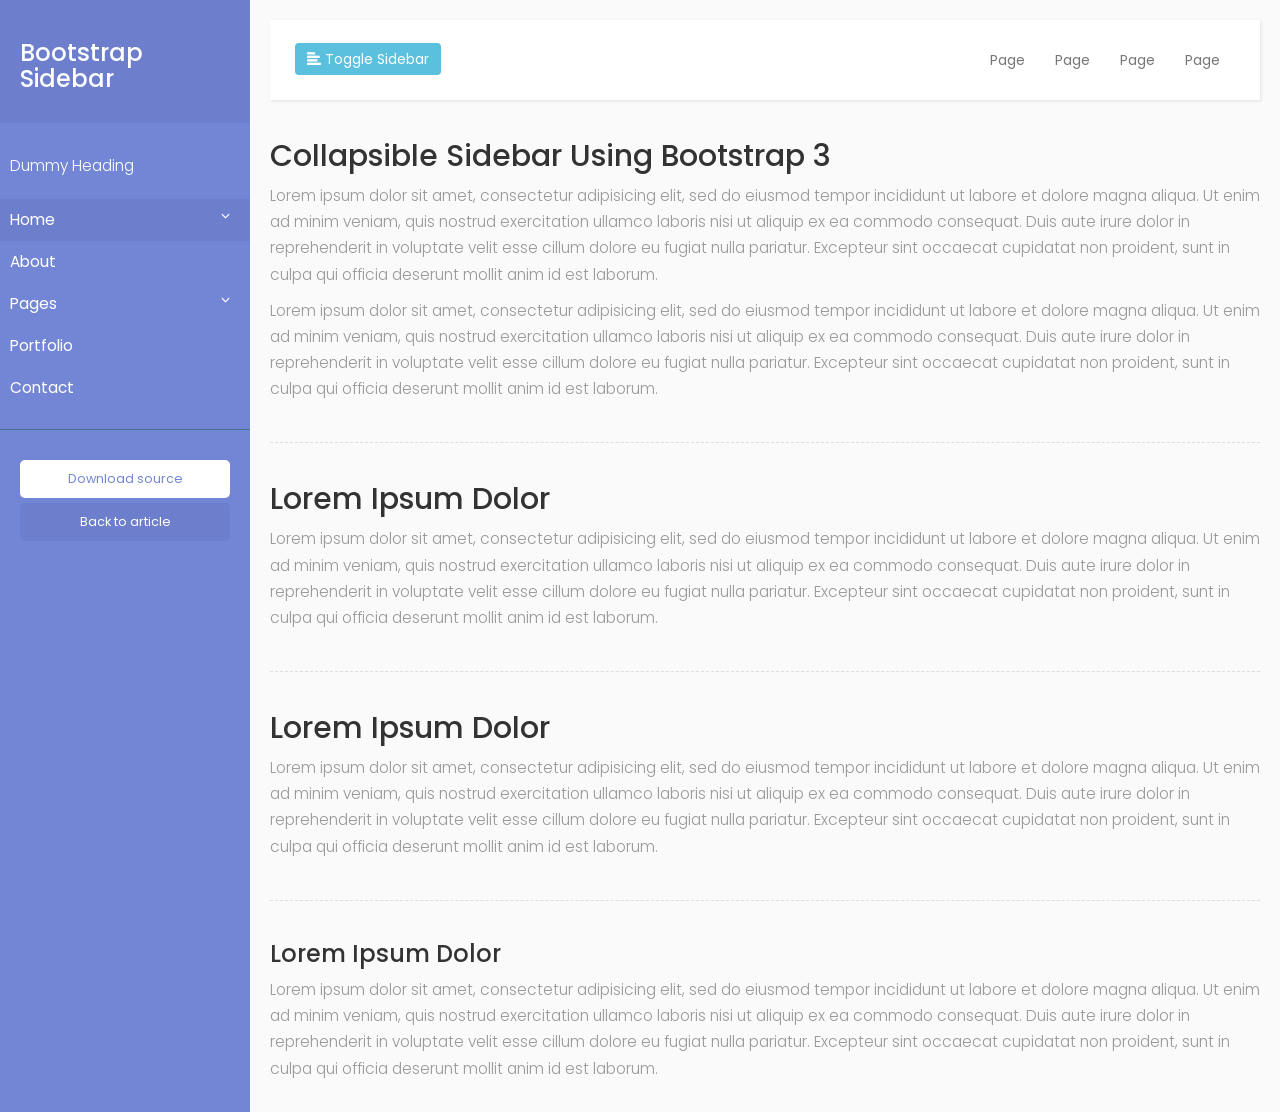
<file: IonicTutorials/bootstrap-3/index.html>
<!DOCTYPE html>
<html>
    <head>
        <meta charset="utf-8">
        <meta name="viewport" content="width=device-width, initial-scale=1.0">
        <meta http-equiv="X-UA-Compatible" content="IE=edge">

        <title>Collapsible sidebar using Bootstrap 3</title>

         <!-- Bootstrap CSS CDN -->
        <link rel="stylesheet" href="https://maxcdn.bootstrapcdn.com/bootstrap/3.3.7/css/bootstrap.min.css">
        <!-- Our Custom CSS -->
        <link rel="stylesheet" href="style.css">
    </head>
    <body>



        <div class="wrapper">
            <!-- Sidebar Holder -->
            <nav id="sidebar">
                <div class="sidebar-header">
                    <h3>Bootstrap Sidebar</h3>
                </div>

                <ul class="list-unstyled components">
                    <p>Dummy Heading</p>
                    <li class="active">
                        <a href="#homeSubmenu" data-toggle="collapse" aria-expanded="false">Home</a>
                        <ul class="collapse list-unstyled" id="homeSubmenu">
                            <li><a href="#">Home 1</a></li>
                            <li><a href="#">Home 2</a></li>
                            <li><a href="#">Home 3</a></li>
                        </ul>
                    </li>
                    <li>
                        <a href="#">About</a>
                        <a href="#pageSubmenu" data-toggle="collapse" aria-expanded="false">Pages</a>
                        <ul class="collapse list-unstyled" id="pageSubmenu">
                            <li><a href="#">Page 1</a></li>
                            <li><a href="#">Page 2</a></li>
                            <li><a href="#">Page 3</a></li>
                        </ul>
                    </li>
                    <li>
                        <a href="#">Portfolio</a>
                    </li>
                    <li>
                        <a href="#">Contact</a>
                    </li>
                </ul>

                <ul class="list-unstyled CTAs">
                    <li><a href="https://bootstrapious.com/tutorial/files/sidebar.zip" class="download">Download source</a></li>
                    <li><a href="https://bootstrapious.com/p/bootstrap-sidebar" class="article">Back to article</a></li>
                </ul>
            </nav>

            <!-- Page Content Holder -->
            <div id="content">

                <nav class="navbar navbar-default">
                    <div class="container-fluid">

                        <div class="navbar-header">
                            <button type="button" id="sidebarCollapse" class="btn btn-info navbar-btn">
                                <i class="glyphicon glyphicon-align-left"></i>
                                <span>Toggle Sidebar</span>
                            </button>
                        </div>

                        <div class="collapse navbar-collapse" id="bs-example-navbar-collapse-1">
                            <ul class="nav navbar-nav navbar-right">
                                <li><a href="#">Page</a></li>
                                <li><a href="#">Page</a></li>
                                <li><a href="#">Page</a></li>
                                <li><a href="#">Page</a></li>
                            </ul>
                        </div>
                    </div>
                </nav>

                <h2>Collapsible Sidebar Using Bootstrap 3</h2>
                <p>Lorem ipsum dolor sit amet, consectetur adipisicing elit, sed do eiusmod tempor incididunt ut labore et dolore magna aliqua. Ut enim ad minim veniam, quis nostrud exercitation ullamco laboris nisi ut aliquip ex ea commodo consequat. Duis aute irure dolor in reprehenderit in voluptate velit esse cillum dolore eu fugiat nulla pariatur. Excepteur sint occaecat cupidatat non proident, sunt in culpa qui officia deserunt mollit anim id est laborum.</p>
                <p>Lorem ipsum dolor sit amet, consectetur adipisicing elit, sed do eiusmod tempor incididunt ut labore et dolore magna aliqua. Ut enim ad minim veniam, quis nostrud exercitation ullamco laboris nisi ut aliquip ex ea commodo consequat. Duis aute irure dolor in reprehenderit in voluptate velit esse cillum dolore eu fugiat nulla pariatur. Excepteur sint occaecat cupidatat non proident, sunt in culpa qui officia deserunt mollit anim id est laborum.</p>

                <div class="line"></div>

                <h2>Lorem Ipsum Dolor</h2>
                <p>Lorem ipsum dolor sit amet, consectetur adipisicing elit, sed do eiusmod tempor incididunt ut labore et dolore magna aliqua. Ut enim ad minim veniam, quis nostrud exercitation ullamco laboris nisi ut aliquip ex ea commodo consequat. Duis aute irure dolor in reprehenderit in voluptate velit esse cillum dolore eu fugiat nulla pariatur. Excepteur sint occaecat cupidatat non proident, sunt in culpa qui officia deserunt mollit anim id est laborum.</p>

                <div class="line"></div>

                <h2>Lorem Ipsum Dolor</h2>
                <p>Lorem ipsum dolor sit amet, consectetur adipisicing elit, sed do eiusmod tempor incididunt ut labore et dolore magna aliqua. Ut enim ad minim veniam, quis nostrud exercitation ullamco laboris nisi ut aliquip ex ea commodo consequat. Duis aute irure dolor in reprehenderit in voluptate velit esse cillum dolore eu fugiat nulla pariatur. Excepteur sint occaecat cupidatat non proident, sunt in culpa qui officia deserunt mollit anim id est laborum.</p>

                <div class="line"></div>

                <h3>Lorem Ipsum Dolor</h3>
                <p>Lorem ipsum dolor sit amet, consectetur adipisicing elit, sed do eiusmod tempor incididunt ut labore et dolore magna aliqua. Ut enim ad minim veniam, quis nostrud exercitation ullamco laboris nisi ut aliquip ex ea commodo consequat. Duis aute irure dolor in reprehenderit in voluptate velit esse cillum dolore eu fugiat nulla pariatur. Excepteur sint occaecat cupidatat non proident, sunt in culpa qui officia deserunt mollit anim id est laborum.</p>
            </div>
        </div>





        <!-- jQuery CDN -->
         <script src="https://code.jquery.com/jquery-1.12.0.min.js"></script>
         <!-- Bootstrap Js CDN -->
         <script src="https://maxcdn.bootstrapcdn.com/bootstrap/3.3.7/js/bootstrap.min.js"></script>

         <script type="text/javascript">
             $(document).ready(function () {
                 $('#sidebarCollapse').on('click', function () {
                     $('#sidebar').toggleClass('active');
                 });
             });
         </script>
    </body>
</html>
</file>
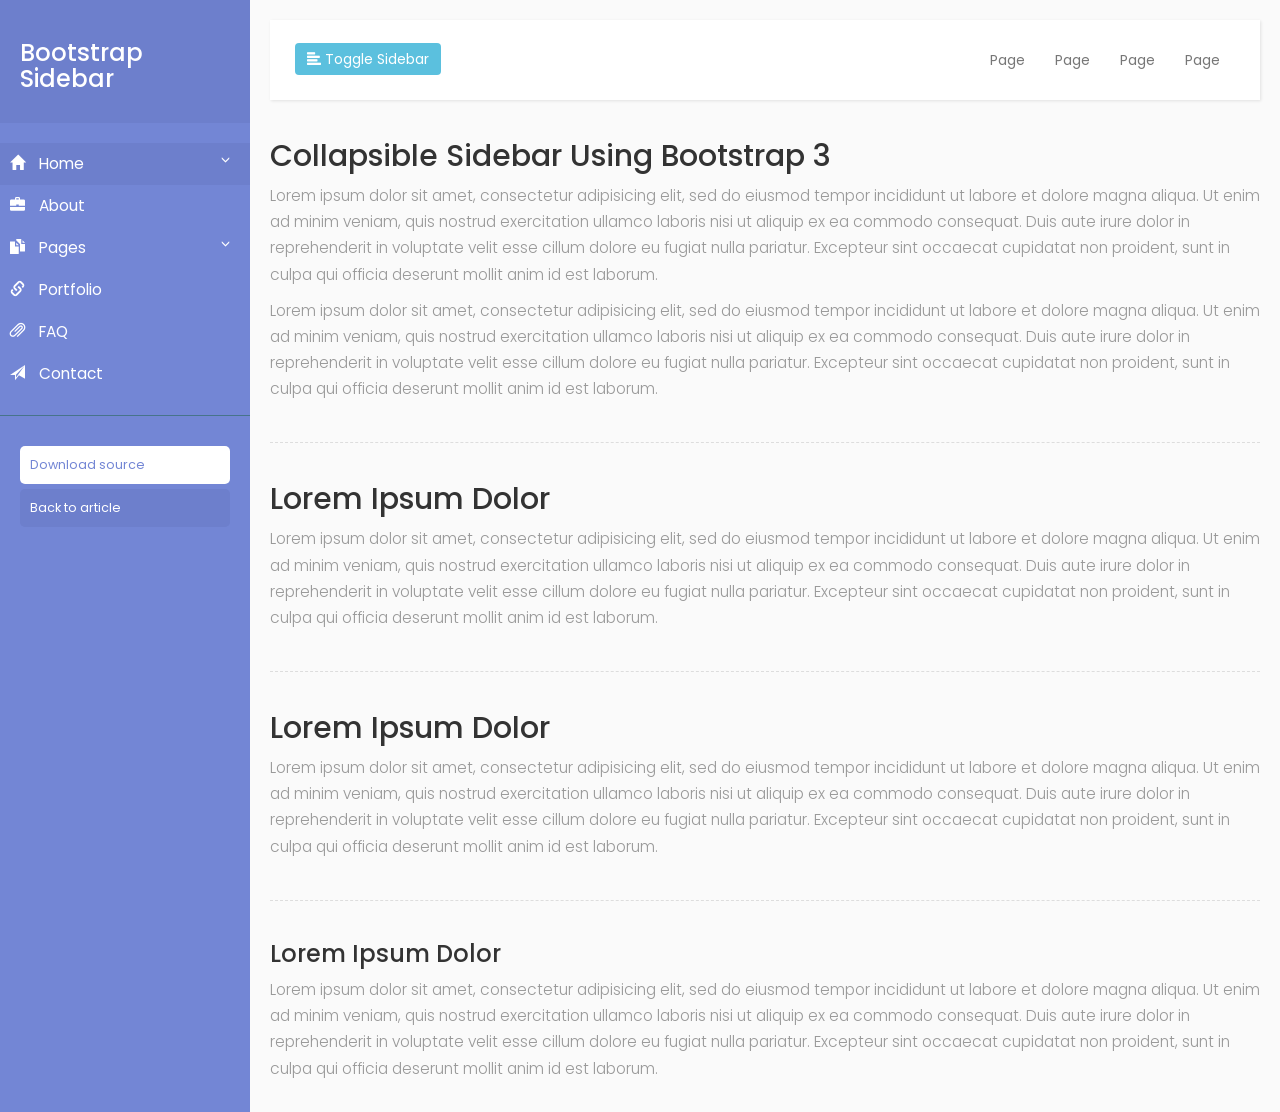
<file: IonicTutorials/bootstrap-3/index4.html>
<!DOCTYPE html>
<html>
    <head>
        <meta charset="utf-8">
        <meta name="viewport" content="width=device-width, initial-scale=1.0">
        <meta http-equiv="X-UA-Compatible" content="IE=edge">

        <title>Collapsible sidebar using Bootstrap 3</title>

         <!-- Bootstrap CSS CDN -->
        <link rel="stylesheet" href="https://maxcdn.bootstrapcdn.com/bootstrap/3.3.7/css/bootstrap.min.css">
        <!-- Our Custom CSS -->
        <link rel="stylesheet" href="style4.css">
    </head>
    <body>



        <div class="wrapper">
            <!-- Sidebar Holder -->
            <nav id="sidebar">
                <div class="sidebar-header">
                    <h3>Bootstrap Sidebar</h3>
                    <strong>BS</strong>
                </div>

                <ul class="list-unstyled components">
                    <li class="active">
                        <a href="#homeSubmenu" data-toggle="collapse" aria-expanded="false">
                            <i class="glyphicon glyphicon-home"></i>
                            Home
                        </a>
                        <ul class="collapse list-unstyled" id="homeSubmenu">
                            <li><a href="#">Home 1</a></li>
                            <li><a href="#">Home 2</a></li>
                            <li><a href="#">Home 3</a></li>
                        </ul>
                    </li>
                    <li>
                        <a href="#">
                            <i class="glyphicon glyphicon-briefcase"></i>
                            About
                        </a>
                        <a href="#pageSubmenu" data-toggle="collapse" aria-expanded="false">
                            <i class="glyphicon glyphicon-duplicate"></i>
                            Pages
                        </a>
                        <ul class="collapse list-unstyled" id="pageSubmenu">
                            <li><a href="#">Page 1</a></li>
                            <li><a href="#">Page 2</a></li>
                            <li><a href="#">Page 3</a></li>
                        </ul>
                    </li>
                    <li>
                        <a href="#">
                            <i class="glyphicon glyphicon-link"></i>
                            Portfolio
                        </a>
                    </li>
                    <li>
                        <a href="#">
                            <i class="glyphicon glyphicon-paperclip"></i>
                            FAQ
                        </a>
                    </li>
                    <li>
                        <a href="#">
                            <i class="glyphicon glyphicon-send"></i>
                            Contact
                        </a>
                    </li>
                </ul>

                <ul class="list-unstyled CTAs">
                    <li><a href="https://bootstrapious.com/tutorial/files/sidebar.zip" class="download">Download source</a></li>
                    <li><a href="https://bootstrapious.com/p/bootstrap-sidebar" class="article">Back to article</a></li>
                </ul>
            </nav>

            <!-- Page Content Holder -->
            <div id="content">

                <nav class="navbar navbar-default">
                    <div class="container-fluid">

                        <div class="navbar-header">
                            <button type="button" id="sidebarCollapse" class="btn btn-info navbar-btn">
                                <i class="glyphicon glyphicon-align-left"></i>
                                <span>Toggle Sidebar</span>
                            </button>
                        </div>

                        <div class="collapse navbar-collapse" id="bs-example-navbar-collapse-1">
                            <ul class="nav navbar-nav navbar-right">
                                <li><a href="#">Page</a></li>
                                <li><a href="#">Page</a></li>
                                <li><a href="#">Page</a></li>
                                <li><a href="#">Page</a></li>
                            </ul>
                        </div>
                    </div>
                </nav>

                <h2>Collapsible Sidebar Using Bootstrap 3</h2>
                <p>Lorem ipsum dolor sit amet, consectetur adipisicing elit, sed do eiusmod tempor incididunt ut labore et dolore magna aliqua. Ut enim ad minim veniam, quis nostrud exercitation ullamco laboris nisi ut aliquip ex ea commodo consequat. Duis aute irure dolor in reprehenderit in voluptate velit esse cillum dolore eu fugiat nulla pariatur. Excepteur sint occaecat cupidatat non proident, sunt in culpa qui officia deserunt mollit anim id est laborum.</p>
                <p>Lorem ipsum dolor sit amet, consectetur adipisicing elit, sed do eiusmod tempor incididunt ut labore et dolore magna aliqua. Ut enim ad minim veniam, quis nostrud exercitation ullamco laboris nisi ut aliquip ex ea commodo consequat. Duis aute irure dolor in reprehenderit in voluptate velit esse cillum dolore eu fugiat nulla pariatur. Excepteur sint occaecat cupidatat non proident, sunt in culpa qui officia deserunt mollit anim id est laborum.</p>

                <div class="line"></div>

                <h2>Lorem Ipsum Dolor</h2>
                <p>Lorem ipsum dolor sit amet, consectetur adipisicing elit, sed do eiusmod tempor incididunt ut labore et dolore magna aliqua. Ut enim ad minim veniam, quis nostrud exercitation ullamco laboris nisi ut aliquip ex ea commodo consequat. Duis aute irure dolor in reprehenderit in voluptate velit esse cillum dolore eu fugiat nulla pariatur. Excepteur sint occaecat cupidatat non proident, sunt in culpa qui officia deserunt mollit anim id est laborum.</p>

                <div class="line"></div>

                <h2>Lorem Ipsum Dolor</h2>
                <p>Lorem ipsum dolor sit amet, consectetur adipisicing elit, sed do eiusmod tempor incididunt ut labore et dolore magna aliqua. Ut enim ad minim veniam, quis nostrud exercitation ullamco laboris nisi ut aliquip ex ea commodo consequat. Duis aute irure dolor in reprehenderit in voluptate velit esse cillum dolore eu fugiat nulla pariatur. Excepteur sint occaecat cupidatat non proident, sunt in culpa qui officia deserunt mollit anim id est laborum.</p>

                <div class="line"></div>

                <h3>Lorem Ipsum Dolor</h3>
                <p>Lorem ipsum dolor sit amet, consectetur adipisicing elit, sed do eiusmod tempor incididunt ut labore et dolore magna aliqua. Ut enim ad minim veniam, quis nostrud exercitation ullamco laboris nisi ut aliquip ex ea commodo consequat. Duis aute irure dolor in reprehenderit in voluptate velit esse cillum dolore eu fugiat nulla pariatur. Excepteur sint occaecat cupidatat non proident, sunt in culpa qui officia deserunt mollit anim id est laborum.</p>
            </div>
        </div>





        <!-- jQuery CDN -->
         <script src="https://code.jquery.com/jquery-1.12.0.min.js"></script>
         <!-- Bootstrap Js CDN -->
         <script src="https://maxcdn.bootstrapcdn.com/bootstrap/3.3.7/js/bootstrap.min.js"></script>

         <script type="text/javascript">
             $(document).ready(function () {
                 $('#sidebarCollapse').on('click', function () {
                     $('#sidebar').toggleClass('active');
                 });
             });
         </script>
    </body>
</html>
</file>
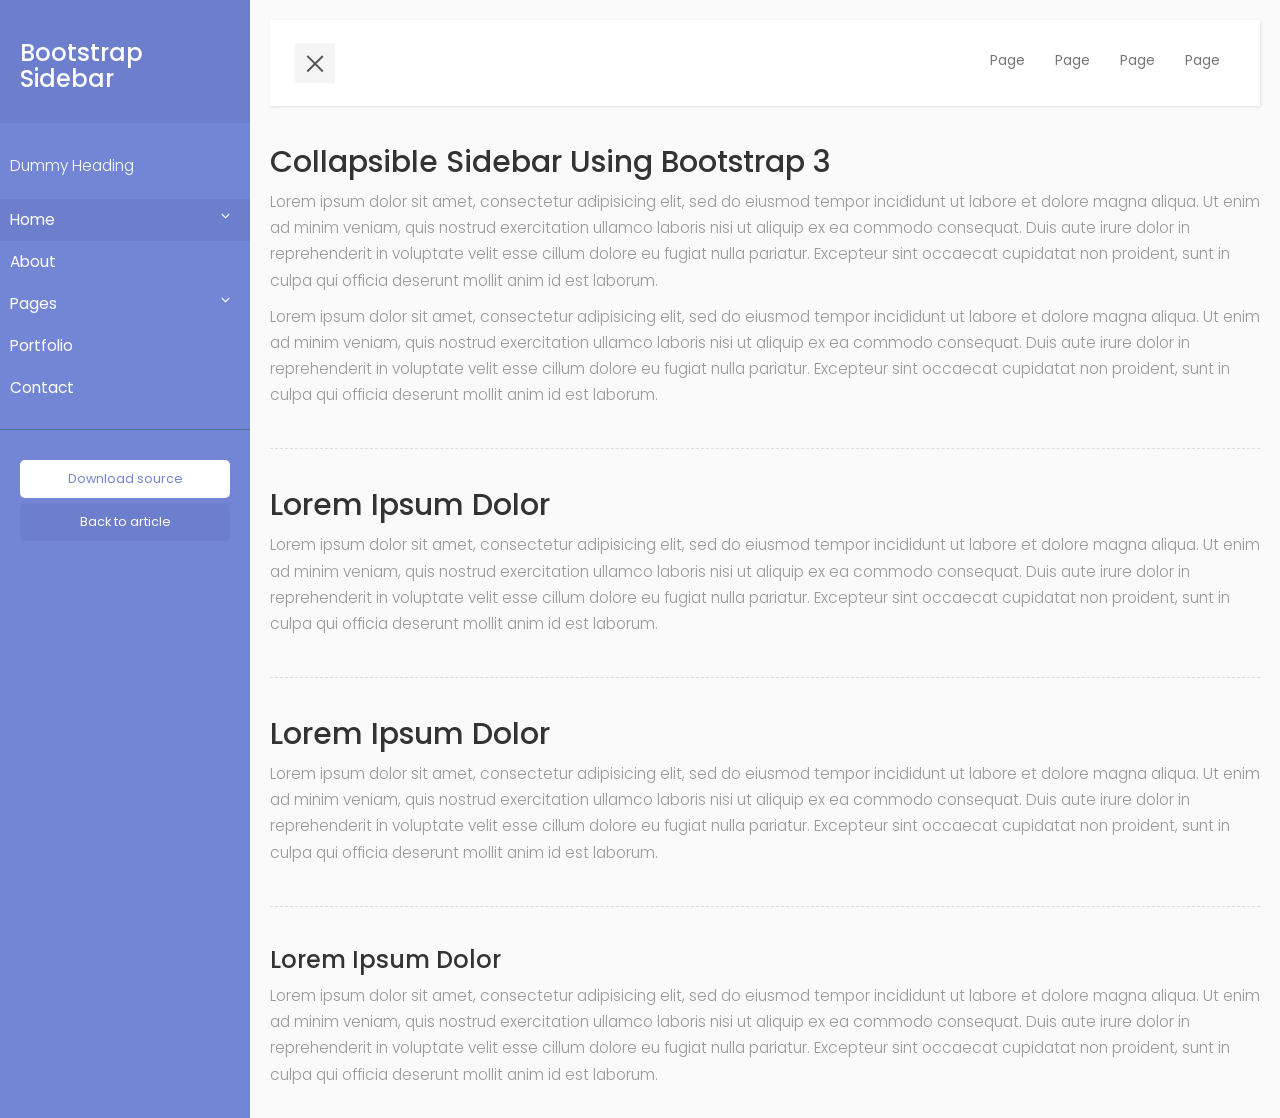
<file: IonicTutorials/bootstrap-3/index5.html>
<!DOCTYPE html>
<html>
    <head>
        <meta charset="utf-8">
        <meta name="viewport" content="width=device-width, initial-scale=1.0">
        <meta http-equiv="X-UA-Compatible" content="IE=edge">

        <title>Collapsible sidebar using Bootstrap 3</title>

         <!-- Bootstrap CSS CDN -->
        <link rel="stylesheet" href="https://maxcdn.bootstrapcdn.com/bootstrap/3.3.7/css/bootstrap.min.css">
        <!-- Our Custom CSS -->
        <link rel="stylesheet" href="style5.css">
    </head>
    <body>



        <div class="wrapper">
            <!-- Sidebar Holder -->
            <nav id="sidebar">
                <div class="sidebar-header">
                    <h3>Bootstrap Sidebar</h3>
                </div>

                <ul class="list-unstyled components">
                    <p>Dummy Heading</p>
                    <li class="active">
                        <a href="#homeSubmenu" data-toggle="collapse" aria-expanded="false">Home</a>
                        <ul class="collapse list-unstyled" id="homeSubmenu">
                            <li><a href="#">Home 1</a></li>
                            <li><a href="#">Home 2</a></li>
                            <li><a href="#">Home 3</a></li>
                        </ul>
                    </li>
                    <li>
                        <a href="#">About</a>
                        <a href="#pageSubmenu" data-toggle="collapse" aria-expanded="false">Pages</a>
                        <ul class="collapse list-unstyled" id="pageSubmenu">
                            <li><a href="#">Page 1</a></li>
                            <li><a href="#">Page 2</a></li>
                            <li><a href="#">Page 3</a></li>
                        </ul>
                    </li>
                    <li>
                        <a href="#">Portfolio</a>
                    </li>
                    <li>
                        <a href="#">Contact</a>
                    </li>
                </ul>

                <ul class="list-unstyled CTAs">
                    <li><a href="https://bootstrapious.com/tutorial/files/sidebar.zip" class="download">Download source</a></li>
                    <li><a href="https://bootstrapious.com/p/bootstrap-sidebar" class="article">Back to article</a></li>
                </ul>
            </nav>

            <!-- Page Content Holder -->
            <div id="content">

                <nav class="navbar navbar-default">
                    <div class="container-fluid">

                        <div class="navbar-header">
                            <button type="button" id="sidebarCollapse" class="navbar-btn">
                                <span></span>
                                <span></span>
                                <span></span>
                            </button>
                        </div>

                        <div class="collapse navbar-collapse" id="bs-example-navbar-collapse-1">
                            <ul class="nav navbar-nav navbar-right">
                                <li><a href="#">Page</a></li>
                                <li><a href="#">Page</a></li>
                                <li><a href="#">Page</a></li>
                                <li><a href="#">Page</a></li>
                            </ul>
                        </div>
                    </div>
                </nav>

                <h2>Collapsible Sidebar Using Bootstrap 3</h2>
                <p>Lorem ipsum dolor sit amet, consectetur adipisicing elit, sed do eiusmod tempor incididunt ut labore et dolore magna aliqua. Ut enim ad minim veniam, quis nostrud exercitation ullamco laboris nisi ut aliquip ex ea commodo consequat. Duis aute irure dolor in reprehenderit in voluptate velit esse cillum dolore eu fugiat nulla pariatur. Excepteur sint occaecat cupidatat non proident, sunt in culpa qui officia deserunt mollit anim id est laborum.</p>
                <p>Lorem ipsum dolor sit amet, consectetur adipisicing elit, sed do eiusmod tempor incididunt ut labore et dolore magna aliqua. Ut enim ad minim veniam, quis nostrud exercitation ullamco laboris nisi ut aliquip ex ea commodo consequat. Duis aute irure dolor in reprehenderit in voluptate velit esse cillum dolore eu fugiat nulla pariatur. Excepteur sint occaecat cupidatat non proident, sunt in culpa qui officia deserunt mollit anim id est laborum.</p>

                <div class="line"></div>

                <h2>Lorem Ipsum Dolor</h2>
                <p>Lorem ipsum dolor sit amet, consectetur adipisicing elit, sed do eiusmod tempor incididunt ut labore et dolore magna aliqua. Ut enim ad minim veniam, quis nostrud exercitation ullamco laboris nisi ut aliquip ex ea commodo consequat. Duis aute irure dolor in reprehenderit in voluptate velit esse cillum dolore eu fugiat nulla pariatur. Excepteur sint occaecat cupidatat non proident, sunt in culpa qui officia deserunt mollit anim id est laborum.</p>

                <div class="line"></div>

                <h2>Lorem Ipsum Dolor</h2>
                <p>Lorem ipsum dolor sit amet, consectetur adipisicing elit, sed do eiusmod tempor incididunt ut labore et dolore magna aliqua. Ut enim ad minim veniam, quis nostrud exercitation ullamco laboris nisi ut aliquip ex ea commodo consequat. Duis aute irure dolor in reprehenderit in voluptate velit esse cillum dolore eu fugiat nulla pariatur. Excepteur sint occaecat cupidatat non proident, sunt in culpa qui officia deserunt mollit anim id est laborum.</p>

                <div class="line"></div>

                <h3>Lorem Ipsum Dolor</h3>
                <p>Lorem ipsum dolor sit amet, consectetur adipisicing elit, sed do eiusmod tempor incididunt ut labore et dolore magna aliqua. Ut enim ad minim veniam, quis nostrud exercitation ullamco laboris nisi ut aliquip ex ea commodo consequat. Duis aute irure dolor in reprehenderit in voluptate velit esse cillum dolore eu fugiat nulla pariatur. Excepteur sint occaecat cupidatat non proident, sunt in culpa qui officia deserunt mollit anim id est laborum.</p>
            </div>
        </div>





        <!-- jQuery CDN -->
         <script src="https://code.jquery.com/jquery-1.12.0.min.js"></script>
         <!-- Bootstrap Js CDN -->
         <script src="https://maxcdn.bootstrapcdn.com/bootstrap/3.3.7/js/bootstrap.min.js"></script>

         <script type="text/javascript">
             $(document).ready(function () {
                 $('#sidebarCollapse').on('click', function () {
                     $('#sidebar').toggleClass('active');
                     $(this).toggleClass('active');
                 });
             });
         </script>
    </body>
</html>
</file>
<file: IonicTutorials/bootstrap-3/style.css>
/*
    DEMO STYLE
*/
@import "https://fonts.googleapis.com/css?family=Poppins:300,400,500,600,700";


body {
    font-family: 'Poppins', sans-serif;
    background: #fafafa;
}

p {
    font-family: 'Poppins', sans-serif;
    font-size: 1.1em;
    font-weight: 300;
    line-height: 1.7em;
    color: #999;
}

a, a:hover, a:focus {
    color: inherit;
    text-decoration: none;
    transition: all 0.3s;
}

.navbar {
    padding: 15px 10px;
    background: #fff;
    border: none;
    border-radius: 0;
    margin-bottom: 40px;
    box-shadow: 1px 1px 3px rgba(0, 0, 0, 0.1);
}

.navbar-btn {
    box-shadow: none;
    outline: none !important;
    border: none;
}

.line {
    width: 100%;
    height: 1px;
    border-bottom: 1px dashed #ddd;
    margin: 40px 0;
}

/* ---------------------------------------------------
    SIDEBAR STYLE
----------------------------------------------------- */
.wrapper {
    display: flex;
    align-items: stretch;
}

#sidebar {
    min-width: 250px;
    max-width: 250px;
    background: #7386D5;
    color: #fff;
    transition: all 0.3s;
}

#sidebar.active {
    margin-left: -250px;
}

#sidebar .sidebar-header {
    padding: 20px;
    background: #6d7fcc;
}

#sidebar ul.components {
    padding: 20px 0;
    border-bottom: 1px solid #47748b;
}

#sidebar ul p {
    color: #fff;
    padding: 10px;
}

#sidebar ul li a {
    padding: 10px;
    font-size: 1.1em;
    display: block;
}
#sidebar ul li a:hover {
    color: #7386D5;
    background: #fff;
}

#sidebar ul li.active > a, a[aria-expanded="true"] {
    color: #fff;
    background: #6d7fcc;
}


a[data-toggle="collapse"] {
    position: relative;
}

a[aria-expanded="false"]::before, a[aria-expanded="true"]::before {
    content: '\e259';
    display: block;
    position: absolute;
    right: 20px;
    font-family: 'Glyphicons Halflings';
    font-size: 0.6em;
}
a[aria-expanded="true"]::before {
    content: '\e260';
}


ul ul a {
    font-size: 0.9em !important;
    padding-left: 30px !important;
    background: #6d7fcc;
}

ul.CTAs {
    padding: 20px;
}

ul.CTAs a {
    text-align: center;
    font-size: 0.9em !important;
    display: block;
    border-radius: 5px;
    margin-bottom: 5px;
}

a.download {
    background: #fff;
    color: #7386D5;
}

a.article, a.article:hover {
    background: #6d7fcc !important;
    color: #fff !important;
}



/* ---------------------------------------------------
    CONTENT STYLE
----------------------------------------------------- */
#content {
    padding: 20px;
    min-height: 100vh;
    transition: all 0.3s;
}

/* ---------------------------------------------------
    MEDIAQUERIES
----------------------------------------------------- */
@media (max-width: 768px) {
    #sidebar {
        margin-left: -250px;
    }
    #sidebar.active {
        margin-left: 0;
    }
    #sidebarCollapse span {
        display: none;
    }
}
</file>
<file: IonicTutorials/bootstrap-3/style4.css>
/*
    DEMO STYLE
*/
@import "https://fonts.googleapis.com/css?family=Poppins:300,400,500,600,700";


body {
    font-family: 'Poppins', sans-serif;
    background: #fafafa;
}

p {
    font-family: 'Poppins', sans-serif;
    font-size: 1.1em;
    font-weight: 300;
    line-height: 1.7em;
    color: #999;
}

a, a:hover, a:focus {
    color: inherit;
    text-decoration: none;
    transition: all 0.3s;
}

.navbar {
    padding: 15px 10px;
    background: #fff;
    border: none;
    border-radius: 0;
    margin-bottom: 40px;
    box-shadow: 1px 1px 3px rgba(0, 0, 0, 0.1);
}

.navbar-btn {
    box-shadow: none;
    outline: none !important;
    border: none;
}

.line {
    width: 100%;
    height: 1px;
    border-bottom: 1px dashed #ddd;
    margin: 40px 0;
}

i, span {
    display: inline-block;
}

/* ---------------------------------------------------
    SIDEBAR STYLE
----------------------------------------------------- */
.wrapper {
    display: flex;
    align-items: stretch;
}

#sidebar {
    min-width: 250px;
    max-width: 250px;
    background: #7386D5;
    color: #fff;
    transition: all 0.3s;
}

#sidebar.active {
    min-width: 80px;
    max-width: 80px;
    text-align: center;
}

#sidebar.active .sidebar-header h3, #sidebar.active .CTAs {
    display: none;
}

#sidebar.active .sidebar-header strong {
    display: block;
}

#sidebar ul li a {
    text-align: left;
}

#sidebar.active ul li a {
    padding: 20px 10px;
    text-align: center;
    font-size: 0.85em;
}

#sidebar.active ul li a i {
    margin-right:  0;
    display: block;
    font-size: 1.8em;
    margin-bottom: 5px;
}

#sidebar.active ul ul a {
    padding: 10px !important;
}

#sidebar.active a[aria-expanded="false"]::before, #sidebar.active a[aria-expanded="true"]::before {
    top: auto;
    bottom: 5px;
    right: 50%;
    -webkit-transform: translateX(50%);
    -ms-transform: translateX(50%);
    transform: translateX(50%);
}

#sidebar .sidebar-header {
    padding: 20px;
    background: #6d7fcc;
}

#sidebar .sidebar-header strong {
    display: none;
    font-size: 1.8em;
}

#sidebar ul.components {
    padding: 20px 0;
    border-bottom: 1px solid #47748b;
}

#sidebar ul li a {
    padding: 10px;
    font-size: 1.1em;
    display: block;
}
#sidebar ul li a:hover {
    color: #7386D5;
    background: #fff;
}
#sidebar ul li a i {
    margin-right: 10px;
}

#sidebar ul li.active > a, a[aria-expanded="true"] {
    color: #fff;
    background: #6d7fcc;
}


a[data-toggle="collapse"] {
    position: relative;
}

a[aria-expanded="false"]::before, a[aria-expanded="true"]::before {
    content: '\e259';
    display: block;
    position: absolute;
    right: 20px;
    font-family: 'Glyphicons Halflings';
    font-size: 0.6em;
}
a[aria-expanded="true"]::before {
    content: '\e260';
}


ul ul a {
    font-size: 0.9em !important;
    padding-left: 30px !important;
    background: #6d7fcc;
}

ul.CTAs {
    padding: 20px;
}

ul.CTAs a {
    text-align: center;
    font-size: 0.9em !important;
    display: block;
    border-radius: 5px;
    margin-bottom: 5px;
}

a.download {
    background: #fff;
    color: #7386D5;
}

a.article, a.article:hover {
    background: #6d7fcc !important;
    color: #fff !important;
}



/* ---------------------------------------------------
    CONTENT STYLE
----------------------------------------------------- */
#content {
    padding: 20px;
    min-height: 100vh;
    transition: all 0.3s;
}


/* ---------------------------------------------------
    MEDIAQUERIES
----------------------------------------------------- */
@media (max-width: 768px) {
    #sidebar {
        min-width: 80px;
        max-width: 80px;
        text-align: center;
        margin-left: -80px !important ;
    }
    a[aria-expanded="false"]::before, a[aria-expanded="true"]::before {
        top: auto;
        bottom: 5px;
        right: 50%;
        -webkit-transform: translateX(50%);
        -ms-transform: translateX(50%);
        transform: translateX(50%);
    }
    #sidebar.active {
        margin-left: 0 !important;
    }

    #sidebar .sidebar-header h3, #sidebar .CTAs {
        display: none;
    }

    #sidebar .sidebar-header strong {
        display: block;
    }

    #sidebar ul li a {
        padding: 20px 10px;
    }

    #sidebar ul li a span {
        font-size: 0.85em;
    }
    #sidebar ul li a i {
        margin-right:  0;
        display: block;
    }

    #sidebar ul ul a {
        padding: 10px !important;
    }

    #sidebar ul li a i {
        font-size: 1.3em;
    }
    #sidebar {
        margin-left: 0;
    }
    #sidebarCollapse span {
        display: none;
    }
}
</file>
<file: IonicTutorials/bootstrap-3/style5.css>
/*
    DEMO STYLE
*/
@import "https://fonts.googleapis.com/css?family=Poppins:300,400,500,600,700";


body {
    font-family: 'Poppins', sans-serif;
    background: #fafafa;
}

p {
    font-family: 'Poppins', sans-serif;
    font-size: 1.1em;
    font-weight: 300;
    line-height: 1.7em;
    color: #999;
}

a, a:hover, a:focus {
    color: inherit;
    text-decoration: none;
    transition: all 0.3s;
}

.navbar {
    padding: 15px 10px;
    background: #fff;
    border: none;
    border-radius: 0;
    margin-bottom: 40px;
    box-shadow: 1px 1px 3px rgba(0, 0, 0, 0.1);
}

.navbar-btn {
    box-shadow: none;
    outline: none !important;
    border: none;
}

.line {
    width: 100%;
    height: 1px;
    border-bottom: 1px dashed #ddd;
    margin: 40px 0;
}

/* ---------------------------------------------------
    SIDEBAR STYLE
----------------------------------------------------- */
.wrapper {
    display: flex;
    align-items: stretch;
    perspective: 1500px;
}

#sidebar {
    min-width: 250px;
    max-width: 250px;
    background: #7386D5;
    color: #fff;
    transition: all 0.6s cubic-bezier(0.945, 0.020, 0.270, 0.665);
    transform-origin: bottom left;
}

#sidebar.active {
    margin-left: -250px;
    transform: rotateY(100deg);
}

#sidebar .sidebar-header {
    padding: 20px;
    background: #6d7fcc;
}

#sidebar ul.components {
    padding: 20px 0;
    border-bottom: 1px solid #47748b;
}

#sidebar ul p {
    color: #fff;
    padding: 10px;
}

#sidebar ul li a {
    padding: 10px;
    font-size: 1.1em;
    display: block;
}
#sidebar ul li a:hover {
    color: #7386D5;
    background: #fff;
}

#sidebar ul li.active > a, a[aria-expanded="true"] {
    color: #fff;
    background: #6d7fcc;
}


a[data-toggle="collapse"] {
    position: relative;
}

a[aria-expanded="false"]::before, a[aria-expanded="true"]::before {
    content: '\e259';
    display: block;
    position: absolute;
    right: 20px;
    font-family: 'Glyphicons Halflings';
    font-size: 0.6em;
}
a[aria-expanded="true"]::before {
    content: '\e260';
}


ul ul a {
    font-size: 0.9em !important;
    padding-left: 30px !important;
    background: #6d7fcc;
}

ul.CTAs {
    padding: 20px;
}

ul.CTAs a {
    text-align: center;
    font-size: 0.9em !important;
    display: block;
    border-radius: 5px;
    margin-bottom: 5px;
}

a.download {
    background: #fff;
    color: #7386D5;
}

a.article, a.article:hover {
    background: #6d7fcc !important;
    color: #fff !important;
}



/* ---------------------------------------------------
    CONTENT STYLE
----------------------------------------------------- */
#content {
    padding: 20px;
    min-height: 100vh;
    transition: all 0.3s;
}

#sidebarCollapse {
    width: 40px;
    height: 40px;
    background: #f5f5f5;
}

#sidebarCollapse span {
    width: 80%;
    height: 2px;
    margin: 0 auto;
    display: block;
    background: #555;
    transition: all 0.8s cubic-bezier(0.810, -0.330, 0.345, 1.375);
    transition-delay: 0.2s;
}

#sidebarCollapse span:first-of-type {
    transform: rotate(45deg) translate(2px, 2px);
}
#sidebarCollapse span:nth-of-type(2) {
    opacity: 0;
}
#sidebarCollapse span:last-of-type {
    transform: rotate(-45deg) translate(1px, -1px);
}


#sidebarCollapse.active span {
    transform: none;
    opacity: 1;
    margin: 5px auto;
}


/* ---------------------------------------------------
    MEDIAQUERIES
----------------------------------------------------- */
@media (max-width: 768px) {
    #sidebar {
        margin-left: -250px;
        transform: rotateY(90deg);
    }
    #sidebar.active {
        margin-left: 0;
        transform: none;
    }
    #sidebarCollapse span:first-of-type,
    #sidebarCollapse span:nth-of-type(2),
    #sidebarCollapse span:last-of-type {
        transform: none;
        opacity: 1;
        margin: 5px auto;
    }
    #sidebarCollapse.active span {
        margin: 0 auto;
    }
    #sidebarCollapse.active span:first-of-type {
        transform: rotate(45deg) translate(2px, 2px);
    }
    #sidebarCollapse.active span:nth-of-type(2) {
        opacity: 0;
    }
    #sidebarCollapse.active span:last-of-type {
        transform: rotate(-45deg) translate(1px, -1px);
    }

}
</file>
